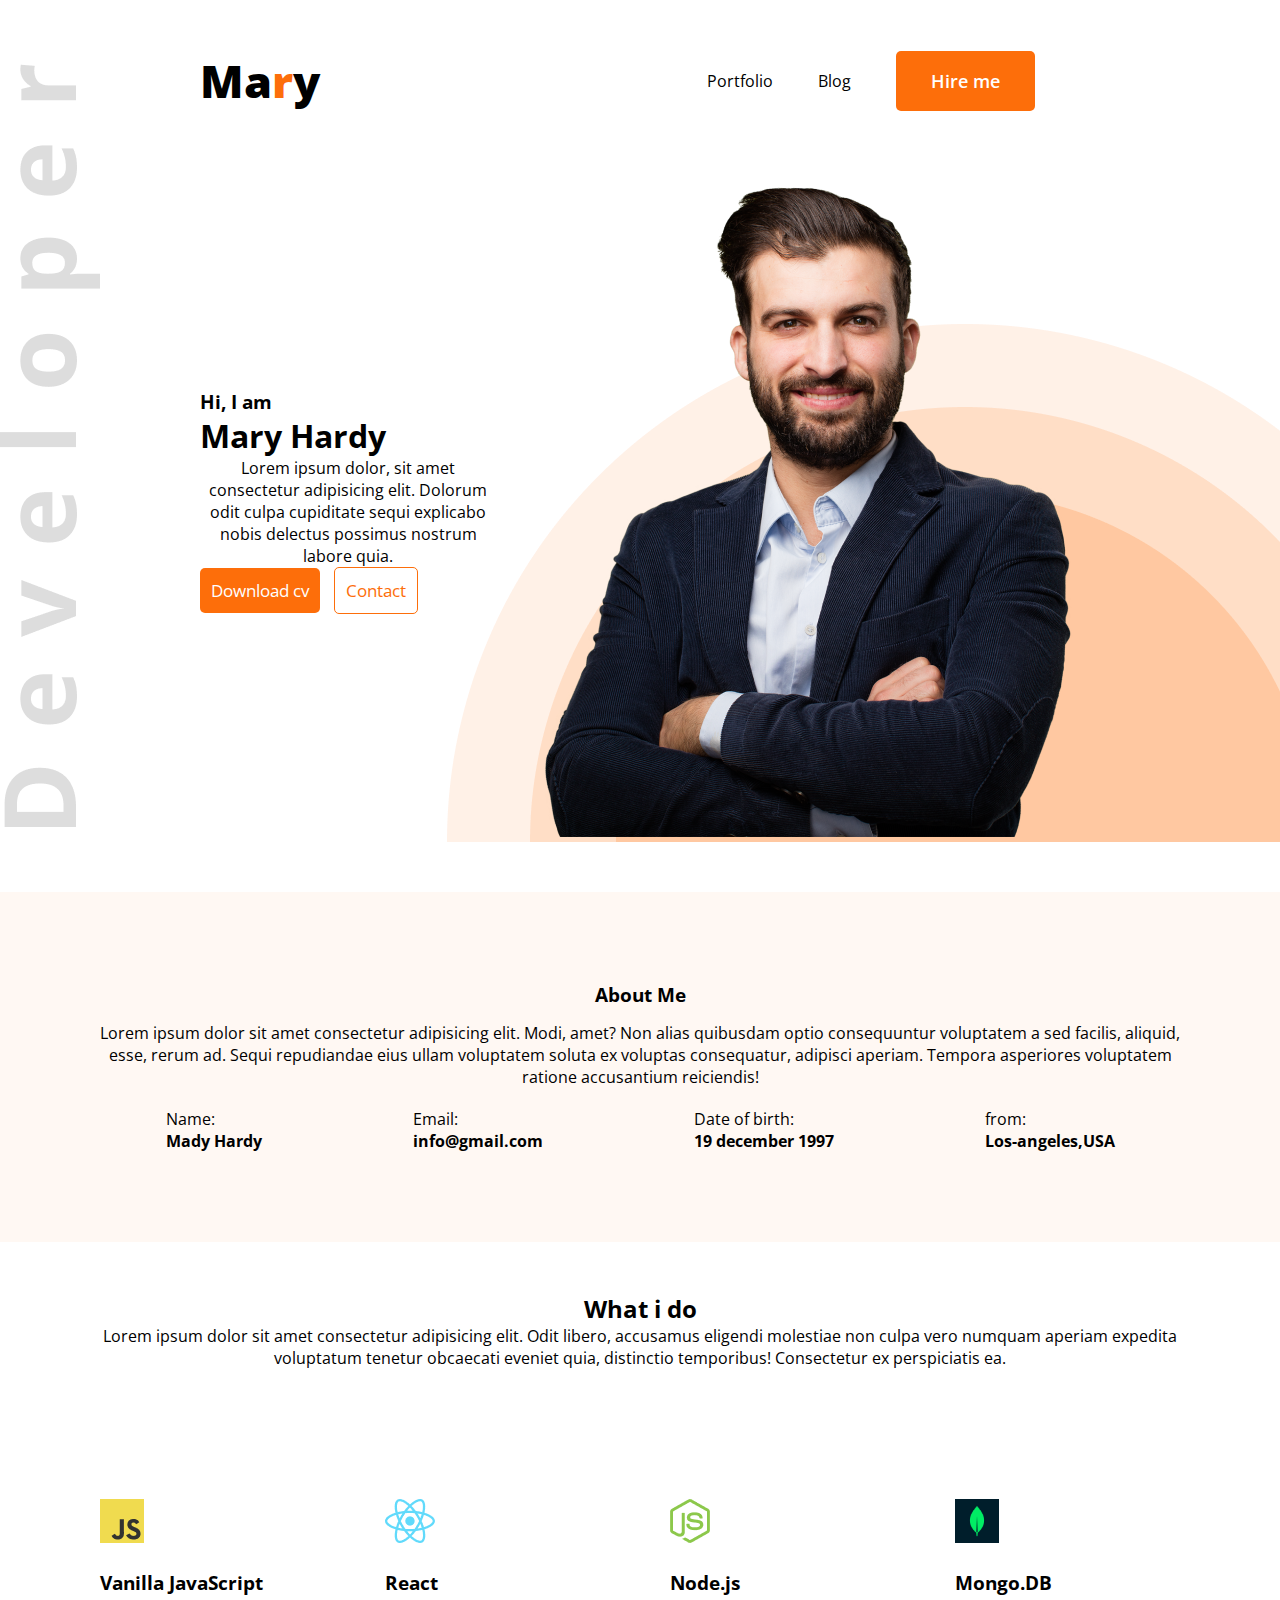
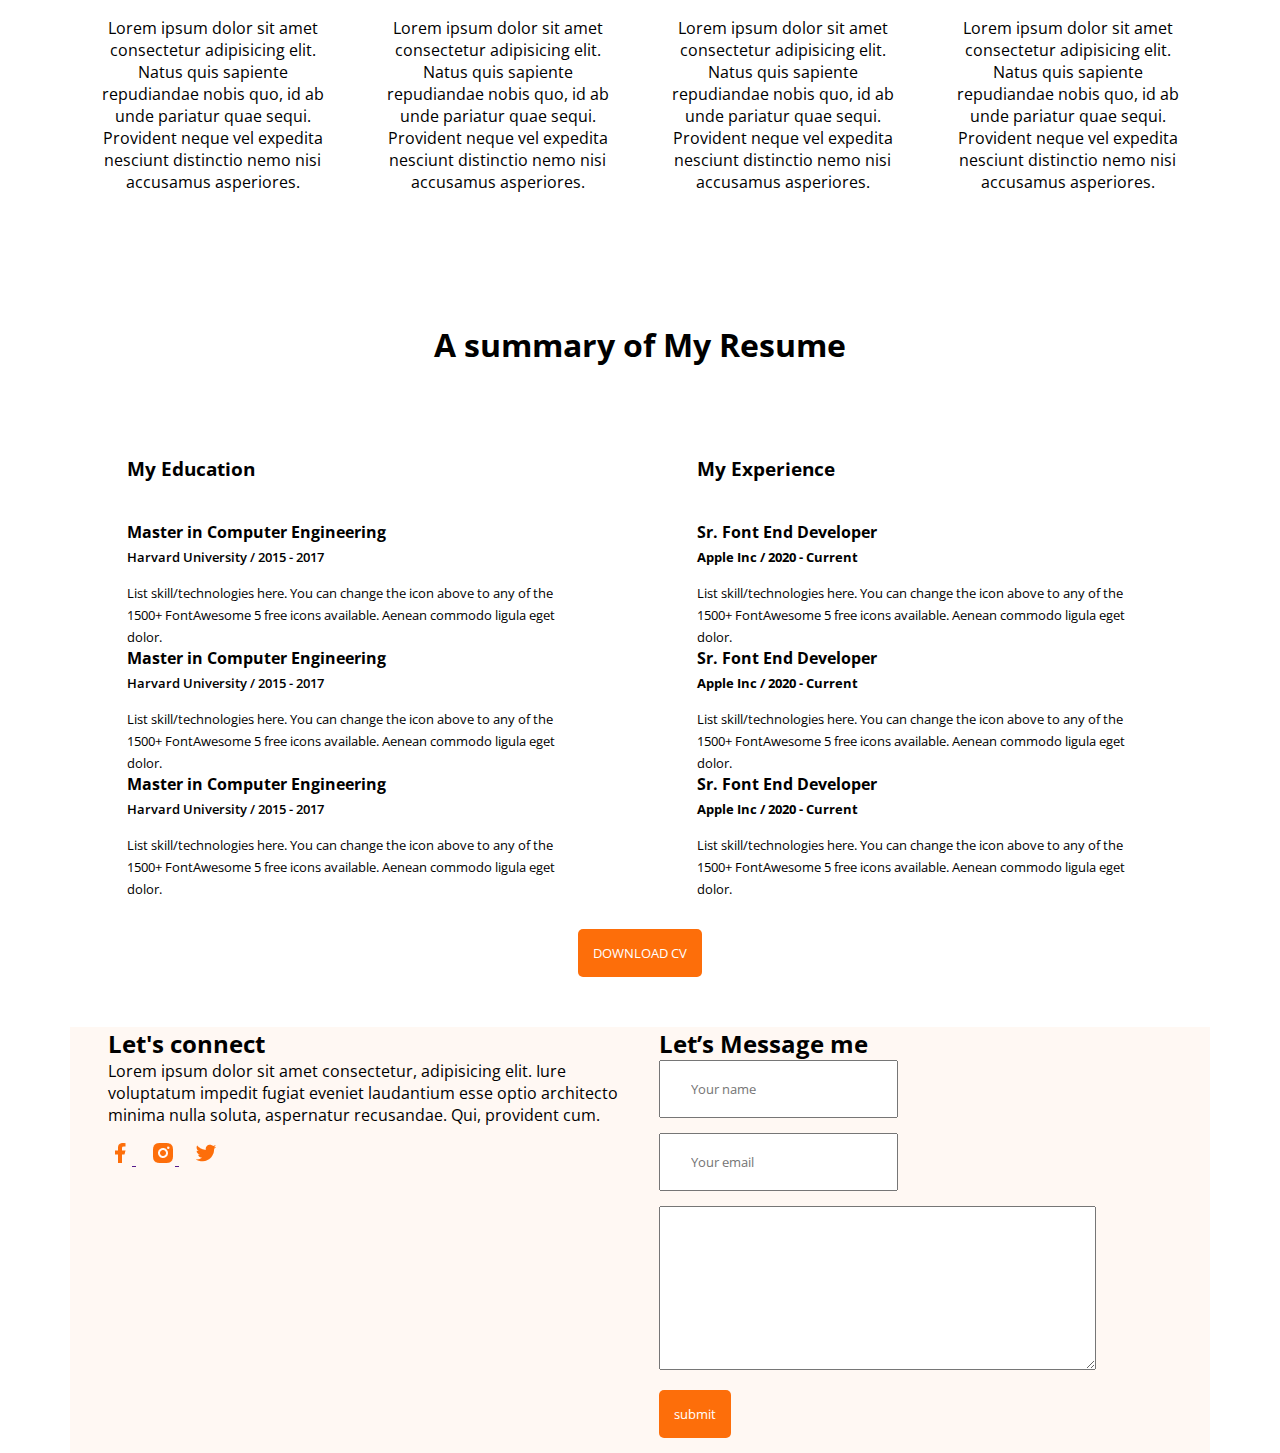
<file: index.html>
<!DOCTYPE html>
<html lang="en">
<head>
    <meta charset="UTF-8">
    <meta name="viewport" content="width=device-width, initial-scale=1.0">
    <title>Developer-Portfolio</title>
    <link rel="stylesheet" href="styles/style.css">
    <link rel="preconnect" href="https://fonts.googleapis.com">
    <link rel="preconnect" href="https://fonts.gstatic.com" crossorigin>
    <link href="https://fonts.googleapis.com/css2?family=Open+Sans:ital,wght@0,300..800;1,300..800&display=swap" rel="stylesheet">          
</head>
<body>
    <header class="header">
        <nav>
            <h2 class="nav-title">Ma<span class="primary-color">r</span>y</h2>
            <ul>
                <li>Portfolio</li>
                <li>Blog</li>
                <li><button class="hire-button">Hire me</button></li>
            </ul>
        </nav>
        <div class="banner">
            <div class="banner-info">
                <h3>Hi, I am</h3>
                <h1>Mary Hardy</h1>
                <p>Lorem ipsum dolor, sit amet consectetur adipisicing elit. Dolorum odit culpa cupiditate sequi explicabo nobis delectus possimus nostrum labore quia.</p>
                <button class="cv-btn banner-btn">Download cv</button>
                <button class="contact-btn banner-btn">Contact</button>
            </div>
            <div class="banner-pic">
                <img src="images/hardy.png" alt="">
            </div>
        </div>
    </header>
    <main>
        <section class="about">
            <h3>About Me</h3>
            <p>Lorem ipsum dolor sit amet consectetur adipisicing elit. Modi, amet? Non alias quibusdam optio consequuntur voluptatem a sed facilis, aliquid, esse, rerum ad. Sequi repudiandae eius ullam voluptatem soluta ex voluptas consequatur, adipisci aperiam. Tempora asperiores voluptatem ratione accusantium reiciendis!
            </p>
            <div class="details-info">
                <div> Name: <br> <strong>Mady Hardy</strong></div>
                <div> Email: <br> <strong>info@gmail.com</strong> </div>
                <div> Date of birth: <br> <strong>19 december 1997</strong>  </div>
                <div>from: <br> <strong>Los-angeles,USA</strong></div>
            </div>
        </section>
        <section class="what-i-do">
            <h2>What i do</h2>
            <p class="what-i-do-desc">Lorem ipsum dolor sit amet consectetur adipisicing elit. Odit libero, accusamus eligendi molestiae non culpa vero numquam aperiam expedita voluptatum tenetur obcaecati eveniet quia, distinctio temporibus! Consectetur ex perspiciatis ea.</p>
            <div class="skill-container">
                <div class="skill">
                    <img src="images/icons/js.png" alt="">
                    <h3 class="skill-title">Vanilla JavaScript</h3>
                    <p>Lorem ipsum dolor sit amet consectetur adipisicing elit. Natus quis sapiente repudiandae nobis quo, id ab unde pariatur quae sequi. Provident neque vel expedita nesciunt distinctio nemo nisi accusamus asperiores.</p>
                </div>
                <div class="skill">
                    <img src="images/icons/react.png" alt="">
                    <h3 class="skill-title">React</h3>
                    <p>Lorem ipsum dolor sit amet consectetur adipisicing elit. Natus quis sapiente repudiandae nobis quo, id ab unde pariatur quae sequi. Provident neque vel expedita nesciunt distinctio nemo nisi accusamus asperiores.</p>
                </div>
                <div class="skill">
                    <img src="images/icons/nodejs.png" alt="">
                    <h3 class="skill-title">Node.js</h3>
                    <p>Lorem ipsum dolor sit amet consectetur adipisicing elit. Natus quis sapiente repudiandae nobis quo, id ab unde pariatur quae sequi. Provident neque vel expedita nesciunt distinctio nemo nisi accusamus asperiores.</p>
                </div>
                <div class="skill">
                    <img src="images/icons/mongo.png" alt="">
                    <h3 class="skill-title">Mongo.DB</h3>
                    <p>Lorem ipsum dolor sit amet consectetur adipisicing elit. Natus quis sapiente repudiandae nobis quo, id ab unde pariatur quae sequi. Provident neque vel expedita nesciunt distinctio nemo nisi accusamus asperiores.</p>
                </div>
            </div>
        </section>
        <!-- A summery of my resume -->
        <section class="resume-sec">
            <h1 class="resume-title">A summary of My Resume</h1>
            <div class="edu-xp-info">
                <div class="only-edu-info">
                    <h3>My Education</h3>
                    <div class="edu-title">
                        <h4>Master in Computer Engineering</h4>
                        <h5>Harvard University / 2015 - 2017</h5>
                        <small>List skill/technologies here. You can change the icon above to any of the 1500+ FontAwesome 5 free icons available. Aenean commodo ligula eget dolor.</small>
                    </div>
                    <div class="edu-title">
                        <h4>Master in Computer Engineering</h4>
                        <h5>Harvard University / 2015 - 2017</h5>
                        <small>List skill/technologies here. You can change the icon above to any of the 1500+ FontAwesome 5 free icons available. Aenean commodo ligula eget dolor.</small>
                    </div>
                    <div class="edu-title">
                        <h4>Master in Computer Engineering</h4>
                        <h5>Harvard University / 2015 - 2017</h5>
                        <small>List skill/technologies here. You can change the icon above to any of the 1500+ FontAwesome 5 free icons available. Aenean commodo ligula eget dolor.</small>
                    </div>
                    <div></div>
                    <div></div>
                </div>
                <div class="only-xp-info">
                    <h3>My Experience</h3>
                    <div class="xp-title">
                        <h4>Sr. Font End Developer</h4>
                        <h5>Apple Inc / 2020 - Current</h5>
                        <small>List skill/technologies here. You can change the icon above to any of the 1500+ FontAwesome 5 free icons available. Aenean commodo ligula eget dolor.</small>
                    </div>
                    <div class="xp-title">
                        <h4>Sr. Font End Developer</h4>
                        <h5>Apple Inc / 2020 - Current</h5>
                        <small>List skill/technologies here. You can change the icon above to any of the 1500+ FontAwesome 5 free icons available. Aenean commodo ligula eget dolor.</small>
                    </div>
                    <div class="xp-title">
                        <h4>Sr. Font End Developer</h4>
                        <h5>Apple Inc / 2020 - Current</h5>
                        <small>List skill/technologies here. You can change the icon above to any of the 1500+ FontAwesome 5 free icons available. Aenean commodo ligula eget dolor.</small>
                    </div>
                </div>
            </div>
            <div class="download-btn">
                <button>DOWNLOAD CV</button>
            </div>
        </section>
    </main>
    <footer>
        <div class="connect-submit-area">
            <div class="connect-area">
                <h2>Let's connect </h2>
                <p>Lorem ipsum dolor sit amet consectetur, adipisicing elit. Iure voluptatum impedit fugiat eveniet laudantium esse optio architecto minima nulla soluta, aspernatur recusandae. Qui, provident cum.</p>
                <div class="icons">
                <a href="">
                    <img src="images/icons/facebook.png" alt="">
                </a>
                <a href="">
                    <img src="images/icons/insta.png" alt="">
                </a>
                <a href="">
                    <img src="images/icons/twitter.png" alt="">
                </a>
            </div>
            </div>
            <div class="submit-area">
                <form action="">
                <h2>Let’s Message me </h2>
                <div class="taking-input">
                    <input type="text" name="" id="" placeholder="Your name"> <br>
                    <input type="email" name="" id="" placeholder="Your email"> <br>
                    <textarea name="" id="" cols="45" rows="7" placeholder="meassage">
                    </textarea> <br>
                    <input type="submit" value="submit" class="submit-button">
                </div>
               </form>
            </div>
        </div>

    </footer>
    
</body>
</html>
</file>
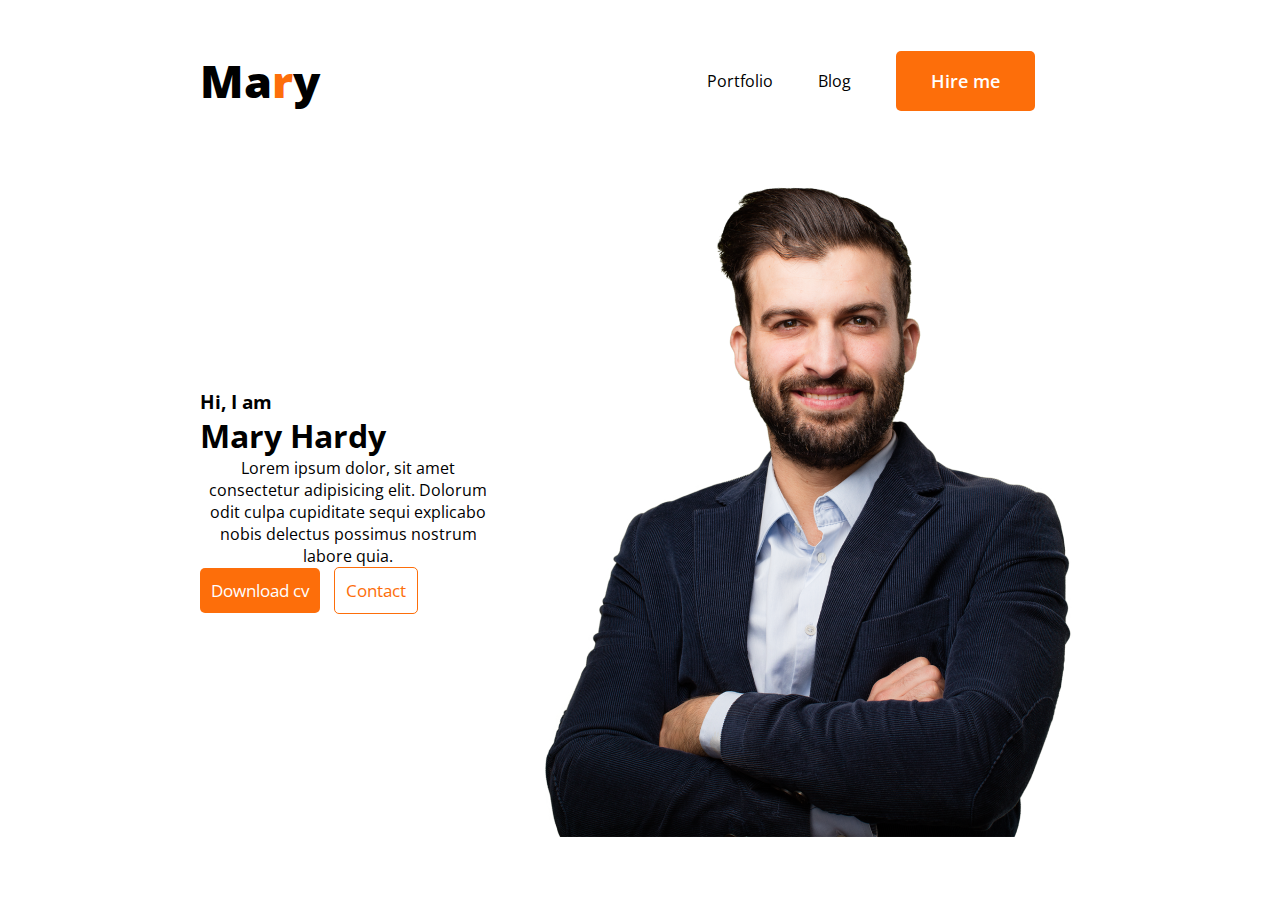
<file: Iindex.html>
<!DOCTYPE html>
<html lang="en">
<head>
    <meta charset="UTF-8">
    <meta name="viewport" content="width=device-width, initial-scale=1.0">
    <title>Developer-Portfolio</title>
    <link rel="stylesheet" href="styles/style.css">
    <link rel="preconnect" href="https://fonts.googleapis.com">
    <link rel="preconnect" href="https://fonts.gstatic.com" crossorigin>
    <link href="https://fonts.googleapis.com/css2?family=Open+Sans:ital,wght@0,300..800;1,300..800&display=swap" rel="stylesheet">          
</head>
<body>
    <header>
        <nav>
            <h2 class="nav-title">Ma<span class="primary-color">r</span>y</h2>
            <ul>
                <li>Portfolio</li>
                <li>Blog</li>
                <li><button class="hire-button">Hire me</button></li>
            </ul>
        </nav>
        <div class="banner">
            <div class="banner-info">
                <h3>Hi, I am</h3>
                <h1>Mary Hardy</h1>
                <p>Lorem ipsum dolor, sit amet consectetur adipisicing elit. Dolorum odit culpa cupiditate sequi explicabo nobis delectus possimus nostrum labore quia.</p>
                <button class="cv-btn banner-btn">Download cv</button>
                <button class="contact-btn banner-btn">Contact</button>
            </div>
            <div class="banner-pic">
                <img src="images/hardy.png" alt="">
            </div>
        </div>

    </header>
    <main>

    </main>
    <footer>

    </footer>
    
</body>
</html>
</file>
<file: styles/style.css>
*{
    margin: 0;
    font-family:'Open Sans' , sans-serif ;
}
.primary-color{
    color: #FD6E0A;
}
nav{
    display: flex;
    justify-content: space-between;
    margin: 50px 200px;
}   
nav ul{
    display: flex;
    align-items: center;
}
nav ul li{
    list-style: none;
    margin-right: 45px;
}
.nav-title{
    font-weight: 800;
    font-size: 45px;
}
.hire-button{
    padding: 18px 35px;
    border-radius: 5px;
    background-color: #FD6E0A;
    color: white;
    font-size: 18px;
    font-weight: 600;
    border: none;
}
.header{
    background-image: url(../images/header_bg.png), url(../images/developer.png); 
    background-repeat: no-repeat;
    background-position: right bottom, left ;
    margin-bottom: 50px;
}
/* applying styles into banner */
.banner{
    display: flex;
    align-items: center;
    margin: 0 200px;
}
.banner-btn{
    padding: 11px;
    font-size: 17px;
    border-radius: 5px;
    margin-right: 10px;
}
.cv-btn{
    background-color: #FD6E0A;
    color: white;
    border: none;
}
.contact-btn{
    background-color: white;
    color: #FD6E0A;
    border:1px solid #FD6E0A;
}
/* about section */
.about{
    background-color: #FFF8F3;
    max-width: 1140px;
    margin: 0 auto ;
    padding: 90px;
    margin-bottom:50px ;
}
.about h3{
    text-align: center;
    margin-bottom: 15px;
}
.details-info{
    display: flex;
    align-items: center;
    justify-content: space-around;
    margin-top: 20px;
}
.what-i-do{
    max-width: 1140px;
    margin: 0 auto;
    margin-bottom: 100px;
}
.what-i-do h2,p{
    text-align: center;
}
.skill{
    width: 20%;
    padding: 30px;
}
.skill-container{
    display: flex;
    justify-content: space-between;
    margin-top: 100px;
}
.skill-title{
    margin-top: 22px;
    margin-bottom: 22px;
}
/* a summery of my rsume */
.resume-sec{
    max-width: 1140px;
    /* background-color: #FD6E0A; */
    margin: 0 auto;
}
.resume-title{
    text-align: center;
}
.edu-xp-info{
    display: flex;
    justify-content: space-around;
}
.only-edu-info, .only-xp-info{
    width: 40%;
}
.edu-title p{
    text-align: left;
    margin-bottom: 100px;
}
.edu-title h5{
    font-weight: 600;
}
.edu-xp-info{
    margin-top: 90px;
}
.only-edu-info h3, .only-xp-info h3{
    margin-bottom: 40px;
}
.edu-title h4, .xp-title h4{
    margin-bottom: 5px;
}
.edu-title h5{
    margin-bottom: 15px;
}
.only-xp-info .xp-title h5{
    margin-bottom: 15px;
}
.download-btn{
    margin-top: 30px;
    display: flex;
    justify-content: center;
}
.download-btn button{
    padding: 15px;
    color: white;
    background-color: #FD6E0A;
    border: none;   
    border-radius: 5px;
}
/* connect and sumit area */
.connect-submit-area{
    max-width: 1140px;
    display: flex;
    justify-content: space-evenly;
    margin: 0 auto ;
    background-color: #FFF8F3;
}
.connect-area, .submit-area{
    width: 45%;
}
.connect-area p{
    text-align: left ;
}
.connect-area h2{
    margin-bottom: 10pxf;
}
.connect-area a{
    margin-right: 15px;
}
.icons{
    margin-top: 15px;
}
footer{
    margin-top: 50px;
}
.taking-input input,textarea{
    padding: 18px 30px;
    margin-bottom: 15px;
}
.taking-input .submit-button{
    padding: 15px;
    color: white;
    background-color: #FD6E0A;
    border: none;   
    border-radius: 5px;
}
</file>
